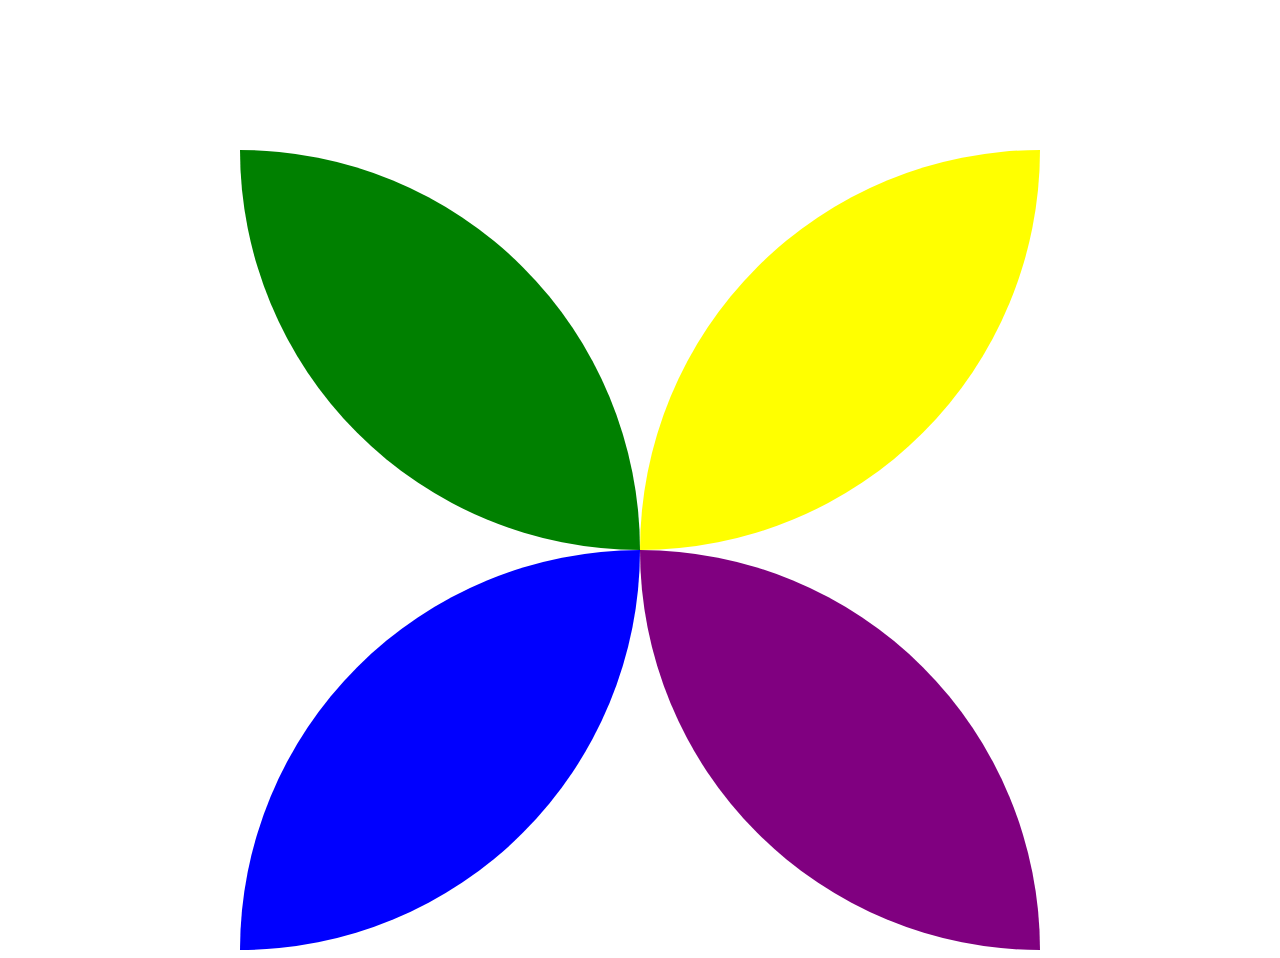
<file: index.html>
<!DOCTYPE html>
<html lang="en">
    <head>
        <meta charset="UTF-8" />
        <meta http-equiv="X-UA-Compatible" content="IE=edge" />
        <meta name="viewport" content="width=device-width, initial-scale=1.0" />
        <title>d=Day -10 Parent child relationship</title>
        <link rel="stylesheet" href="./CSS/style.css" />
    </head>
    <body>
        <div class="p">
            <div class="c green"></div>
            <div class="c yellow"></div>
            <div class="c blue"></div>
            <div class="c purple"></div>
        </div>
    </body>
</html>
</file>
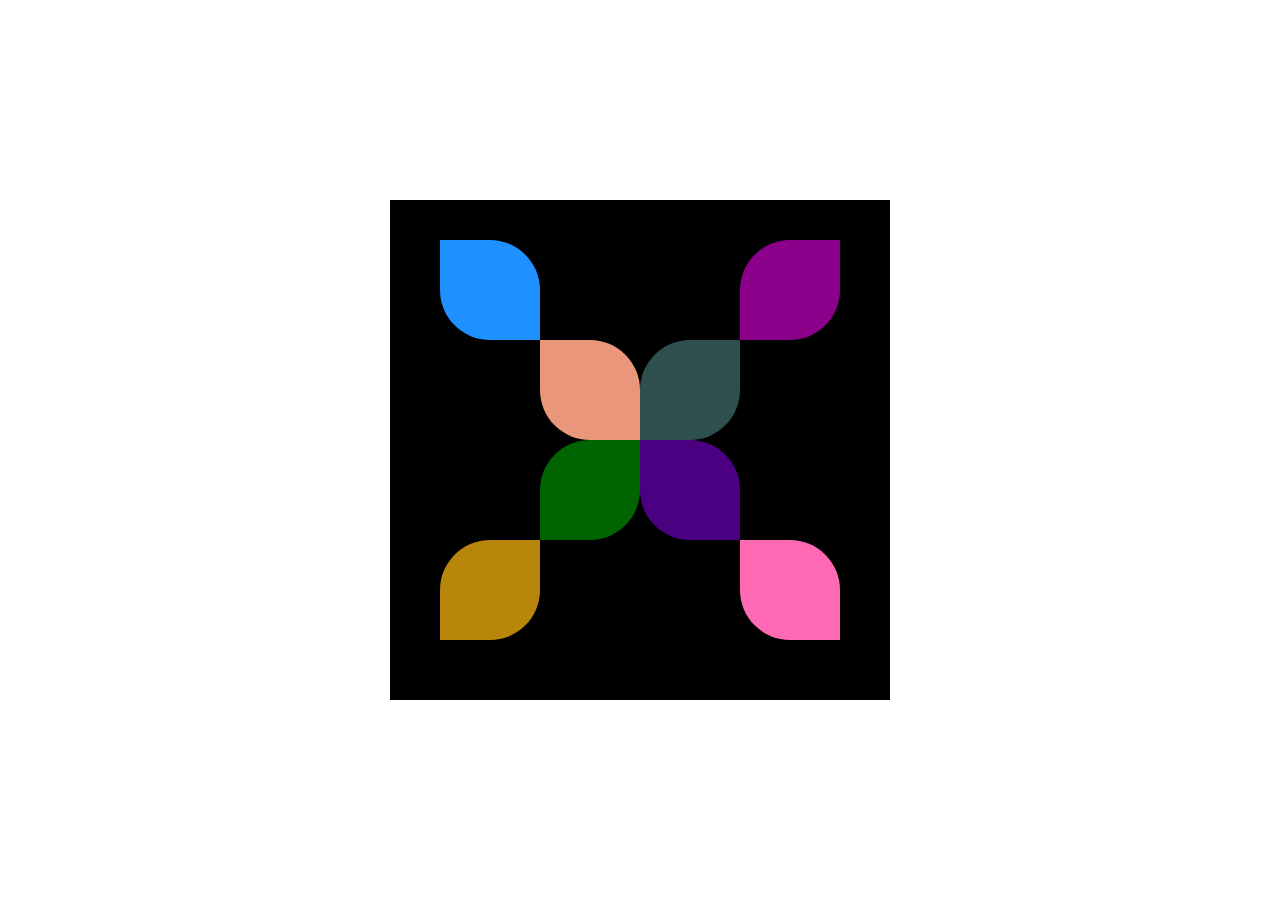
<file: index2.html>
<!DOCTYPE html>
<html lang="en">
    <head>
        <meta charset="UTF-8" />
        <meta http-equiv="X-UA-Compatible" content="IE=edge" />
        <meta name="viewport" content="width=device-width, initial-scale=1.0" />
        <title>Day 10 -Task -2</title>
        <link rel="stylesheet" href="./CSS/style2.css" />
    </head>
    <body>
        <div class="v">
            <div class="a">
                <div data-a1="a1" class="r p"></div>
                <div class="a2 r c"></div>
                <div class="a3 r c"></div>
                <div class="a4 r p"></div>
                <div class="a5 r p t"></div>
                <div class="a6 r p t"></div>
                <div id="a7" class="r c t"></div>
                <div data-a8="a8" class="r c t"></div>
            </div>
        </div>
    </body>
</html>
</file>
<file: CSS/style.css>
.p {
    width: 800px;
    height: 800px;
    margin: auto;
    margin-top: 150px;
    position: relative;
    transition-property: transform;
    transition-duration: 5s;
    transition-timing-function: linear;
}
.p:hover {
    transform: rotate(45deg);
}
.c {
    width: 400px;
    height: 400px;
}
.green {
    background-color: green;
    position: absolute;
    top: 0px;
    left: 0px;
    border-bottom-left-radius: 400px;
    border-top-right-radius: 400px;
}
.yellow {
    background-color: yellow;
    position: absolute;
    top: 0px;
    right: 0px;
    border-bottom-right-radius: 400px;
    border-top-left-radius: 400px;
}

.blue {
    background-color: blue;
    position: absolute;
    bottom: 0px;
    left: 0px;
    border-bottom-right-radius: 400px;
    border-top-left-radius: 400px;
}

.purple {
    background-color: purple;
    position: absolute;
    bottom: 0px;
    right: 0px;
    border-bottom-left-radius: 400px;
    border-top-right-radius: 400px;
}
</file>
<file: CSS/style2.css>
.a {
    width: 400px;
    height: 400px;
    transform: rotate(0deg);
    transition-duration: 5s;
    transition-timing-function: linear;
    position: absolute;
    position: relative;
    top: 40px;
    bottom: 20px;
    right: auto;
    margin: 200px auto;
}
.a:hover {
    transform: rotate(360deg);
    transition-property: backgrond-color;
}
.r {
    width: 100px;
    height: 100px;
    position: absolute;
}
[data-a1="a1"] {
    background: darkmagenta;
    top: 0px;
    right: 0px;
}
.a2 {
    background: dodgerblue;
    top: 0px;
    left: 0px;
}
.a3 {
    background: hotpink;
    bottom: 0px;
    right: 0px;
}
.a4 {
    background: darkgoldenrod;
    bottom: 0px;
    left: 0px;
}
.a5 {
    background: darkslategray;
    top: 100px;
    right: 100px;
}
.a6 {
    background: darkgreen;
    top: 200px;
    right: 200px;
}
#a7 {
    background: darksalmon;
    bottom: 200px;
    right: 300px;
    left: 100px;
}
[data-a8="a8"] {
    background: indigo;
    top: 200px;
    right: 200px;
    left: 200px;
}
.c {
    border-bottom-left-radius: 50px;
    border-top-right-radius: 50px;
}
.p {
    border-bottom-right-radius: 50px;
    border-top-left-radius: 50px;
}
.t:hover {
    background: crimson;
}
.v {
    width: 500px;
    height: 500px;
    background: black;
    position: relative;
    margin: 80px auto;
}
</file>
